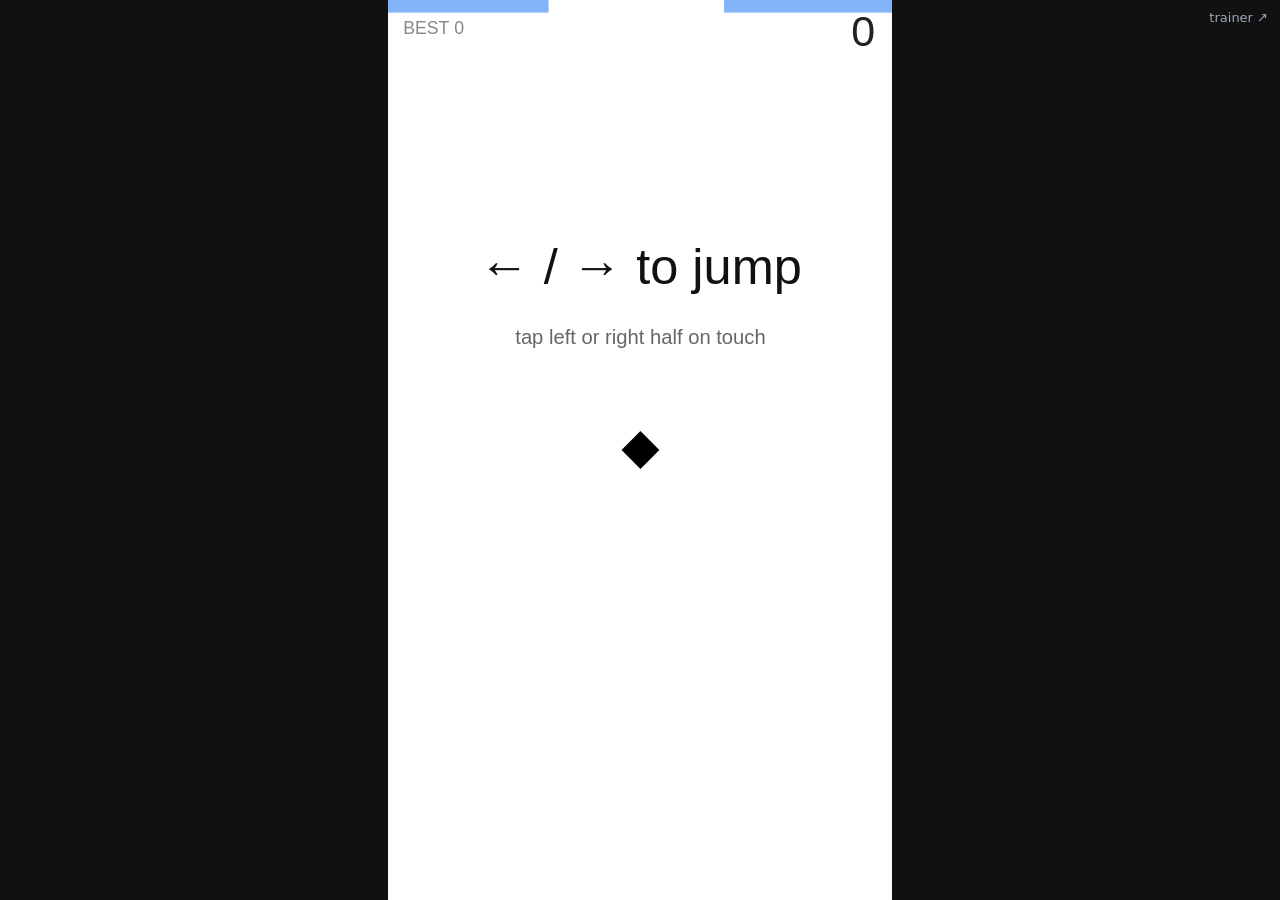
<file: index.html>
<!doctype html>
<html lang="en">
<head>
  <meta charset="utf-8">
  <meta name="viewport" content="width=device-width, initial-scale=1, user-scalable=no">
  <title>Diamond Climb</title>
  <style>
    html, body { margin: 0; height: 100%; background: #111; overflow: hidden; }
    body { display: flex; align-items: center; justify-content: center; }
    canvas { display: block; touch-action: none; }
    .nav { position: fixed; top: 10px; right: 12px; color: #9ab; font: 13px system-ui, sans-serif; text-decoration: none; }
  </style>
</head>
<body>
  <canvas id="game"></canvas>
  <a class="nav" href="train.html">trainer ↗</a>
  <script src="engine.js"></script>
  <script src="render.js"></script>
  <script src="main.js"></script>
</body>
</html>
</file>
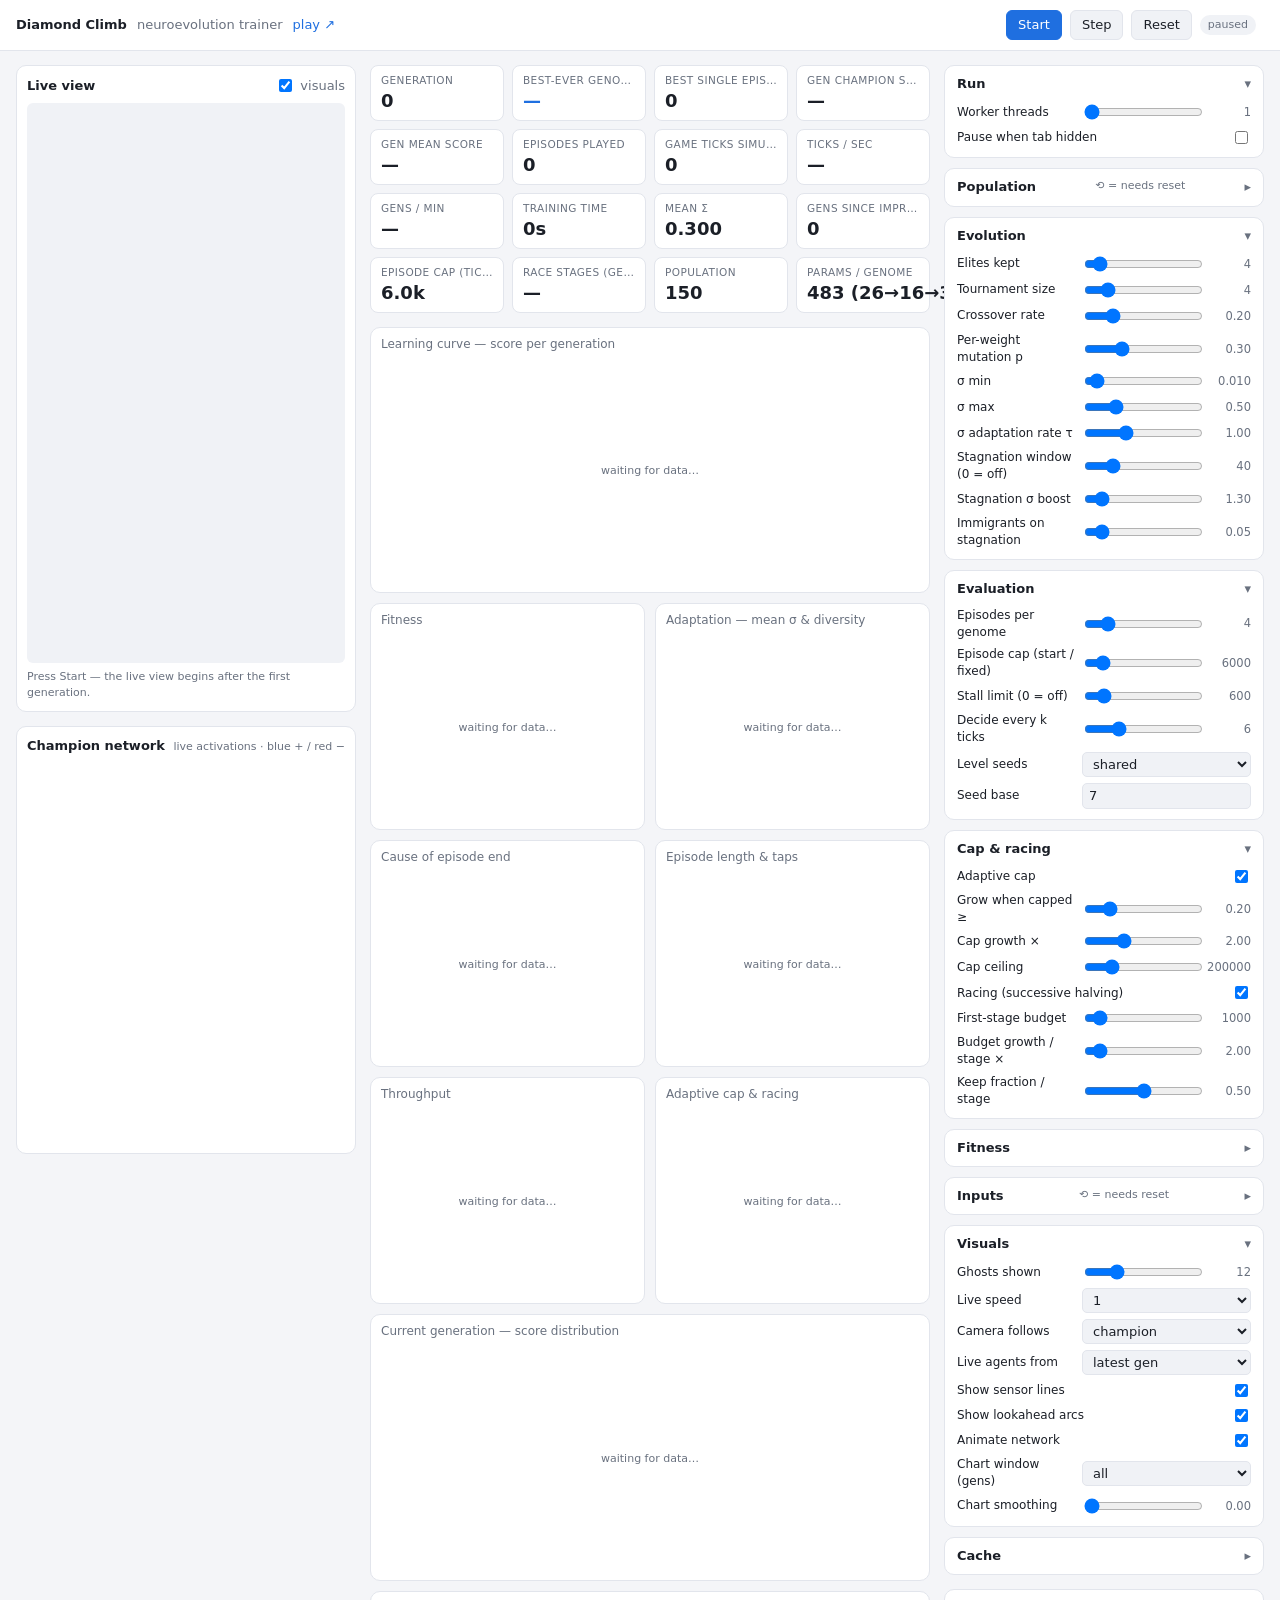
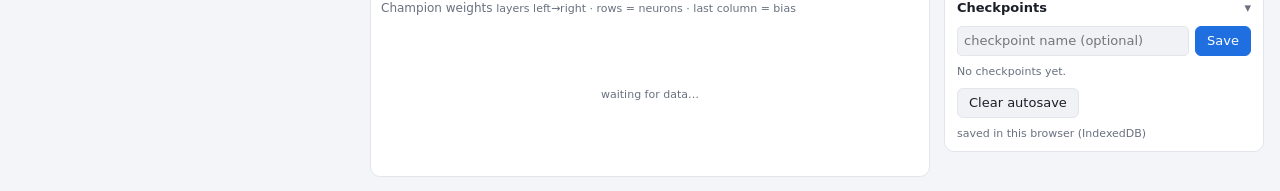
<file: train.html>
<!doctype html>
<html lang="en">
<head>
  <meta charset="utf-8">
  <meta name="viewport" content="width=device-width, initial-scale=1">
  <title>Diamond Climb · Trainer</title>
  <link rel="stylesheet" href="train.css">
</head>
<body>
  <header class="top">
    <div class="brand">
      <strong>Diamond Climb</strong><span class="sub">neuroevolution trainer</span>
      <a class="nav" href="index.html">play ↗</a>
    </div>
    <div class="runbar">
      <button id="btnRun" class="primary">Start</button>
      <button id="btnStep" title="Run exactly one generation">Step</button>
      <button id="btnReset" title="New random population (history cleared)">Reset</button>
      <span id="runState" class="state idle">idle</span>
      <span id="saveState" class="savestate"></span>
    </div>
  </header>

  <div id="banner" class="banner" hidden>
    <span>Architecture / population settings changed. They take effect on a fresh population.</span>
    <button id="btnApplyArch" class="primary">Apply &amp; reset population</button>
    <button id="btnRevertArch">Revert</button>
  </div>

  <main class="layout">
    <section class="col live">
      <div class="panel">
        <div class="panel-h">
          <h2>Live view</h2>
          <label class="switch" title="Stop rendering the live simulation (training keeps running)"><input type="checkbox" id="liveToggle"><span>visuals</span></label>
        </div>
        <div id="liveBox" class="livebox"><canvas id="liveCanvas" data-fit="parent"></canvas>
          <div id="liveOff" class="liveoff" hidden>Visuals paused<br><small>training continues in the background</small></div>
        </div>
        <div id="liveInfo" class="liveinfo">—</div>
      </div>
      <div class="panel">
        <div class="panel-h"><h2>Champion network</h2><span class="hint">live activations · blue + / red −</span></div>
        <canvas id="netCanvas" class="netcanvas"></canvas>
      </div>
    </section>

    <section class="col center">
      <div id="tiles" class="tiles"></div>
      <div class="charts">
        <div class="card wide"><h3>Learning curve — score per generation</h3><canvas id="chScore"></canvas></div>
        <div class="card"><h3>Fitness</h3><canvas id="chFit"></canvas></div>
        <div class="card"><h3>Adaptation — mean σ &amp; diversity</h3><canvas id="chAdapt"></canvas></div>
        <div class="card"><h3>Cause of episode end</h3><canvas id="chDeath"></canvas></div>
        <div class="card"><h3>Episode length &amp; taps</h3><canvas id="chEp"></canvas></div>
        <div class="card"><h3>Throughput</h3><canvas id="chTput"></canvas></div>
        <div class="card"><h3>Adaptive cap &amp; racing</h3><canvas id="chCap"></canvas></div>
        <div class="card wide"><h3>Current generation — score distribution</h3><canvas id="chHist"></canvas></div>
        <div class="card wide"><h3>Champion weights <span class="hint">layers left→right · rows = neurons · last column = bias</span></h3><canvas id="chHeat" class="heat"></canvas></div>
      </div>
    </section>

    <aside class="col controls">
      <div id="controls"></div>
      <details class="group" open>
        <summary>Checkpoints</summary>
        <div class="ckrow">
          <input id="ckName" type="text" placeholder="checkpoint name (optional)">
          <button id="btnCkSave" class="primary">Save</button>
        </div>
        <div id="ckList" class="cklist"></div>
        <div class="ckfoot">
          <button id="btnClearAuto" title="Delete the auto-save record (checkpoints are kept)">Clear autosave</button>
          <span id="storeNote" class="hint"></span>
        </div>
      </details>
    </aside>
  </main>
  <div id="toast" class="toast" hidden></div>

  <script src="engine.js"></script>
  <script src="nn.js"></script>
  <script src="evo.js"></script>
  <script src="render.js"></script>
  <script src="charts.js"></script>
  <script src="store.js"></script>
  <script src="train.js"></script>
</body>
</html>
</file>
<file: train.css>
:root {
  --bg: #0f1116; --panel: #171a21; --panel2: #1e222b; --text: #e6e8ee; --muted: #8b93a3;
  --grid: #2a2f3a; --accent: #4ea1ff; --good: #2fbf9b; --warn: #f0b429; --bad: #ff6b5b;
  color-scheme: dark;
}
@media (prefers-color-scheme: light) {
  :root { --bg: #f4f5f8; --panel: #ffffff; --panel2: #f0f2f6; --text: #1b1f27; --muted: #69717f;
    --grid: #e2e5ec; --accent: #1f6fe0; color-scheme: light; }
}
* { box-sizing: border-box; }
[hidden] { display: none !important; }
html, body { margin: 0; background: var(--bg); color: var(--text);
  font: 13px/1.4 ui-sans-serif, system-ui, -apple-system, "Segoe UI", sans-serif; }
button { font: inherit; color: var(--text); background: var(--panel2); border: 1px solid var(--grid);
  border-radius: 6px; padding: 5px 11px; cursor: pointer; }
button:hover { border-color: var(--muted); }
button.primary { background: var(--accent); border-color: var(--accent); color: #fff; }
button.danger { background: var(--bad); border-color: var(--bad); color: #fff; }
button.small { padding: 2px 7px; font-size: 11px; }
input[type=text], input[type=number], select { font: inherit; color: var(--text); background: var(--panel2);
  border: 1px solid var(--grid); border-radius: 5px; padding: 3px 6px; min-width: 0; }
h2, h3 { margin: 0; font-weight: 600; }
h2 { font-size: 13px; }
h3 { font-size: 12px; color: var(--muted); font-weight: 500; margin-bottom: 4px; }
.hint { color: var(--muted); font-size: 11px; font-weight: 400; }

.top { position: sticky; top: 0; z-index: 5; display: flex; flex-wrap: wrap; gap: 10px 20px; align-items: center;
  justify-content: space-between; padding: 10px 16px; background: var(--panel); border-bottom: 1px solid var(--grid); }
.brand { display: flex; gap: 10px; align-items: baseline; }
.brand .sub { color: var(--muted); }
.brand .nav { color: var(--accent); text-decoration: none; }
.runbar { display: flex; gap: 8px; align-items: center; flex-wrap: wrap; }
.state { padding: 2px 8px; border-radius: 10px; font-size: 11px; background: var(--panel2); color: var(--muted); }
.state.running { background: color-mix(in srgb, var(--good) 25%, transparent); color: var(--good); }
.savestate { color: var(--muted); font-size: 11px; }

.banner { display: flex; gap: 10px; align-items: center; flex-wrap: wrap; padding: 8px 16px;
  background: color-mix(in srgb, var(--warn) 18%, var(--panel)); border-bottom: 1px solid var(--warn); }

.layout { display: grid; grid-template-columns: 340px minmax(0, 1fr) 320px; gap: 14px; padding: 14px 16px; align-items: start; }
.col { display: flex; flex-direction: column; gap: 14px; min-width: 0; }
.panel, .card, .group { background: var(--panel); border: 1px solid var(--grid); border-radius: 10px; }
.panel { padding: 10px; }
.panel-h { display: flex; justify-content: space-between; align-items: center; margin-bottom: 8px; gap: 8px; }
.livebox { position: relative; height: min(66vh, 560px); display: flex; justify-content: center; align-items: center;
  background: var(--panel2); border-radius: 6px; overflow: hidden; }
.livebox canvas { display: block; }
.liveoff { position: absolute; inset: 0; display: flex; flex-direction: column; align-items: center; justify-content: center;
  text-align: center; color: var(--muted); background: var(--panel2); }
.liveinfo { margin-top: 6px; color: var(--muted); font-size: 11px; font-variant-numeric: tabular-nums; min-height: 32px; }
.netcanvas { width: 100%; height: 380px; display: block; }
.switch { display: inline-flex; gap: 5px; align-items: center; cursor: pointer; color: var(--muted); }

.tiles { display: grid; grid-template-columns: repeat(auto-fill, minmax(118px, 1fr)); gap: 8px; }
.tile { background: var(--panel); border: 1px solid var(--grid); border-radius: 8px; padding: 7px 10px; min-width: 0; }
.tile .k { color: var(--muted); font-size: 10.5px; text-transform: uppercase; letter-spacing: .04em; white-space: nowrap;
  overflow: hidden; text-overflow: ellipsis; }
.tile .v { font-size: 18px; font-weight: 600; font-variant-numeric: tabular-nums; white-space: nowrap; }
.tile.hl .v { color: var(--accent); }
.charts { display: grid; grid-template-columns: repeat(2, minmax(0, 1fr)); gap: 10px; }
.card { padding: 8px 10px 6px; min-width: 0; }
.card.wide { grid-column: 1 / -1; }
.card canvas { width: 100%; height: 190px; display: block; }
.card.wide canvas { height: 230px; }
.card canvas.heat { height: 150px; }

.group { padding: 0; }
.group > summary { padding: 9px 12px; cursor: pointer; font-weight: 600; list-style: none; display: flex; justify-content: space-between; }
.group > summary::-webkit-details-marker { display: none; }
.group > summary::after { content: '▸'; color: var(--muted); }
.group[open] > summary::after { content: '▾'; }
.group .body { padding: 0 12px 10px; display: flex; flex-direction: column; gap: 6px; }
#controls { display: flex; flex-direction: column; gap: 10px; }
.row { display: grid; grid-template-columns: 1fr 1fr 44px; gap: 6px; align-items: center; }
.row.check { grid-template-columns: 1fr auto; }
.row .name { color: var(--text); font-size: 12px; }
.row .name .r { color: var(--warn); margin-left: 3px; }
.row output { text-align: right; font-variant-numeric: tabular-nums; color: var(--muted); font-size: 11.5px; }
.row input[type=range] { width: 100%; }
.row select, .row input[type=number] { grid-column: 2 / 4; }
.feats { display: grid; grid-template-columns: 1fr 1fr; gap: 2px 8px; }
.feats label { display: flex; gap: 4px; align-items: center; font-size: 11.5px; white-space: nowrap; overflow: hidden; }
.feats label.probe { color: var(--warn); }
.featbtns { display: flex; gap: 6px; flex-wrap: wrap; }

.ckrow { display: flex; gap: 6px; padding: 0 12px 8px; }
.ckrow input { flex: 1; }
.cklist { display: flex; flex-direction: column; gap: 6px; padding: 0 12px 8px; max-height: 320px; overflow: auto; }
.ck { background: var(--panel2); border: 1px solid var(--grid); border-radius: 7px; padding: 6px 8px; }
.ck .nm { font-weight: 600; overflow: hidden; text-overflow: ellipsis; white-space: nowrap; }
.ck .meta { color: var(--muted); font-size: 11px; }
.ck .acts { display: flex; gap: 4px; margin-top: 4px; flex-wrap: wrap; }
.ckfoot { display: flex; gap: 8px; align-items: center; padding: 0 12px 10px; flex-wrap: wrap; }

.toast { position: fixed; bottom: 16px; left: 50%; transform: translateX(-50%); background: var(--panel2);
  border: 1px solid var(--grid); padding: 8px 14px; border-radius: 8px; box-shadow: 0 6px 20px rgba(0,0,0,.3); z-index: 10; }

@media (max-width: 1180px) {
  .layout { grid-template-columns: 320px minmax(0, 1fr); }
  .controls { grid-column: 1 / -1; display: grid; grid-template-columns: repeat(auto-fill, minmax(300px, 1fr)); }
  #controls { display: contents; }
}
@media (max-width: 760px) {
  .layout { grid-template-columns: minmax(0, 1fr); padding: 10px 16px; }
  .charts { grid-template-columns: minmax(0, 1fr); }
  .controls { display: flex; }
  #controls { display: flex; }
}
</file>
